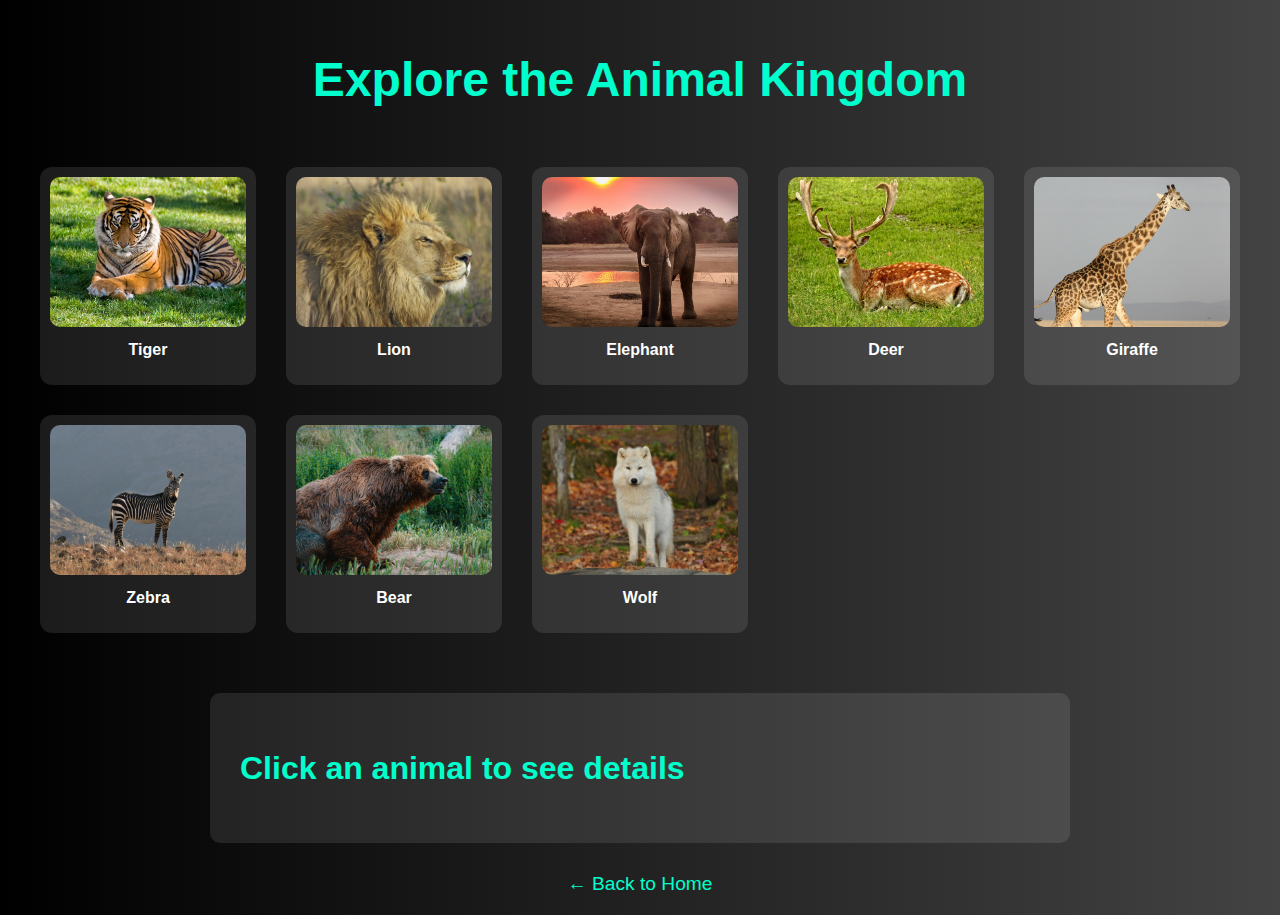
<file: animal.html>
<!DOCTYPE html>
<html lang="en">
<head>
  <meta charset="UTF-8">
  <title>Animals - Nature World</title>
  <link rel="stylesheet" href="animal.css">
</head>
<body class="animal-body">

  <div class="animal-container">
    <h1 class="animal-title">Explore the Animal Kingdom</h1>
    
    <div class="animal-grid">
      <!-- Animal cards -->
      <div class="animal-card" onclick="showInfo('tiger')">
        <img src="tiger.jpg" alt="Tiger">
        <p>Tiger</p>
      </div>
      <div class="animal-card" onclick="showInfo('lion')">
        <img src="lion.jpg" alt="Lion">
        <p>Lion</p>
      </div>
      <div class="animal-card" onclick="showInfo('elephant')">
        <img src="elephant.jpg" alt="Elephant">
        <p>Elephant</p>
      </div>
      <div class="animal-card" onclick="showInfo('deer')">
        <img src="deer.jpg" alt="Deer">
        <p>Deer</p>
      </div>
      <div class="animal-card" onclick="showInfo('giraffe')">
        <img src="giraff.jpg" alt="Giraffe">
        <p>Giraffe</p>
      </div>
      <div class="animal-card" onclick="showInfo('zebra')">
        <img src="zebra.jpg" alt="Zebra">
        <p>Zebra</p>
      </div>
      <div class="animal-card" onclick="showInfo('bear')">
        <img src="bear.jpg" alt="Bear">
        <p>Bear</p>
      </div>
      <div class="animal-card" onclick="showInfo('wolf')">
        <img src="wolf.jpg" alt="Wolf">
        <p>Wolf</p>
      </div>
    </div>

    <div id="animal-info-box">
      <h2 id="animal-name">Click an animal to see details</h2>
      <p id="animal-description"></p>
    </div>
    
    <a href="index.html" class="back-link">← Back to Home</a>
  </div>

  <script src="animal.js"></script>
</body>
</html>
</file>
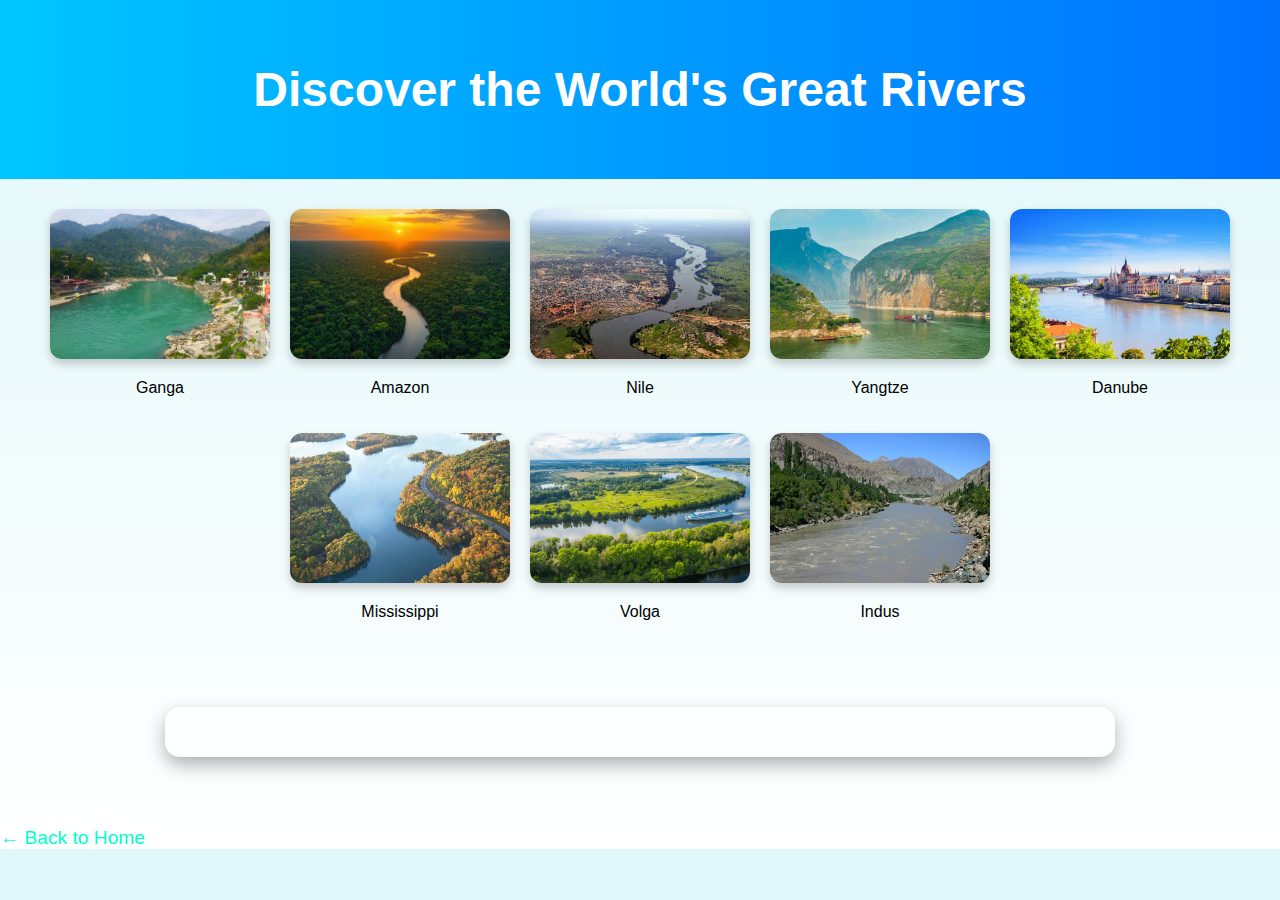
<file: river.html>
<!DOCTYPE html>
<html lang="en">
<head>
  <meta charset="UTF-8" />
  <meta name="viewport" content="width=device-width, initial-scale=1.0"/>
  <title>Rivers of the World</title>
  <link rel="stylesheet" href="river.css" />
</head>
<body>

  <header>
    <h1>Discover the World's Great Rivers</h1>
  </header>

  <main class="river-gallery">
    <div class="river" onclick="showRiverInfo('ganga')">
      <img src="ganga.jpg" alt="Ganga River">
      <p>Ganga</p>
    </div>
    <div class="river" onclick="showRiverInfo('amazon')">
      <img src="amazon.jpg" alt="Amazon River">
      <p>Amazon</p>
    </div>
    <div class="river" onclick="showRiverInfo('nile')">
      <img src="nile.jpg" alt="Nile River">
      <p>Nile</p>
    </div>
    <div class="river" onclick="showRiverInfo('yangtze')">
      <img src="yangtze.jpg" alt="Yangtze River">
      <p>Yangtze</p>
    </div>
    <div class="river" onclick="showRiverInfo('danube')">
      <img src="danube.jpg" alt="Danube River">
      <p>Danube</p>
    </div>
    <div class="river" onclick="showRiverInfo('mississippi')">
      <img src="mississippi.jpg" alt="Mississippi River">
      <p>Mississippi</p>
    </div>
    <div class="river" onclick="showRiverInfo('volga')">
      <img src="volga.jpg" alt="Volga River">
      <p>Volga</p>
    </div>
    <div class="river" onclick="showRiverInfo('indus')">
      <img src="indus.jpg" alt="Indus River">
      <p>Indus</p>
    </div>
  </main>

  <section id="river-info" class="river-description"></section>

 <a href="index.html" class="back-link">← Back to Home</a>

  <script src="river.js"></script>
</body>
</html>
</file>
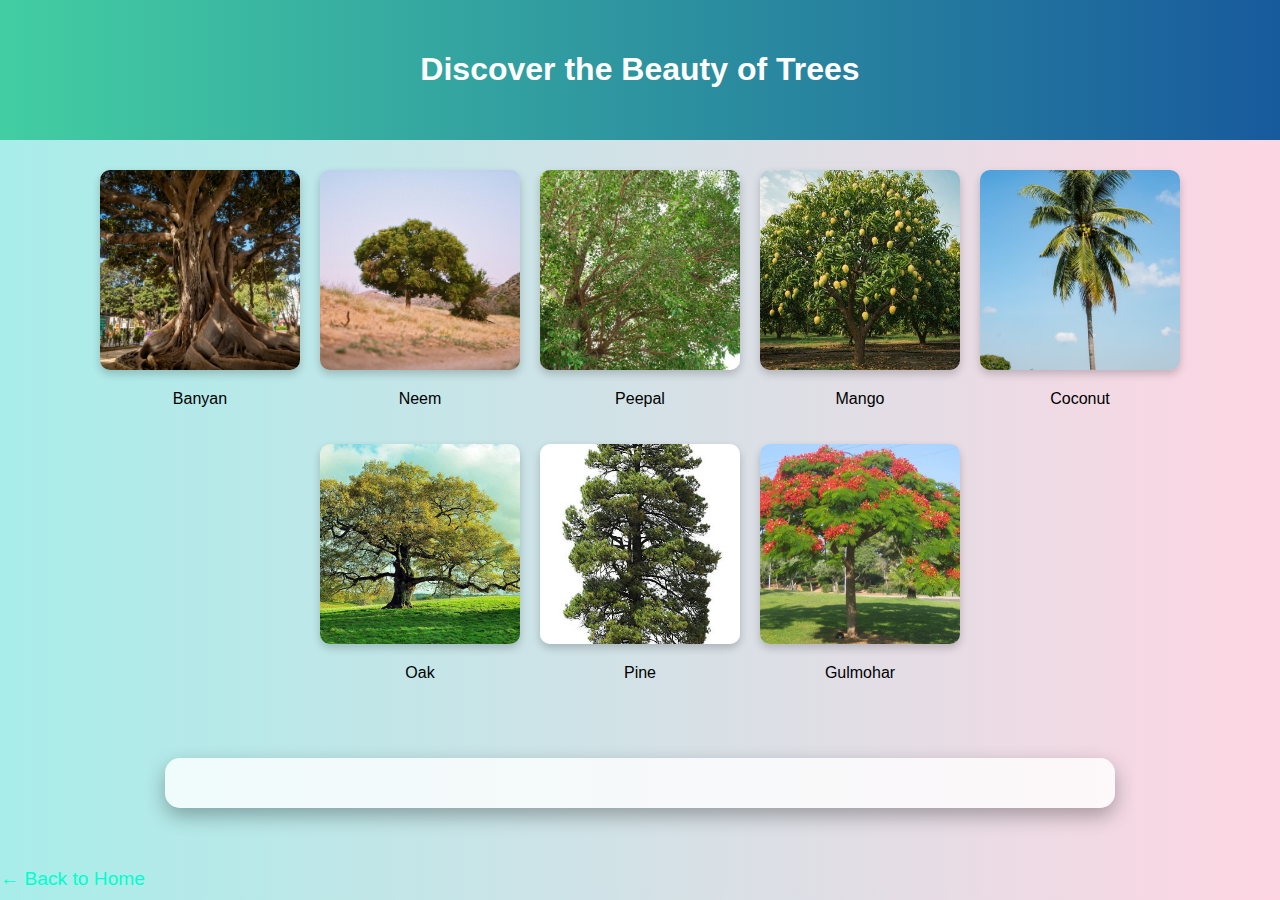
<file: trees.html>
<!DOCTYPE html>
<html lang="en">
<head>
  <meta charset="UTF-8" />
  <meta name="viewport" content="width=device-width, initial-scale=1.0"/>
  <title>Trees of Nature</title>
  <link rel="stylesheet" href="trees.css" />
</head>
<body>
  <header>
    <h1>Discover the Beauty of Trees</h1>
  </header>

  <main class="tree-gallery">
    <!-- Tree Thumbnails -->
    <div class="tree" onclick="showTreeInfo('banyan')">
      <img src="banyan.jpg" alt="Banyan Tree">
      <p>Banyan</p>
    </div>
    <div class="tree" onclick="showTreeInfo('neem')">
      <img src="neem.jpg" alt="Neem Tree">
      <p>Neem</p>
    </div>
    <div class="tree" onclick="showTreeInfo('peepal')">
      <img src="peepal.jpg" alt="Peepal Tree">
      <p>Peepal</p>
    </div>
    <div class="tree" onclick="showTreeInfo('mango')">
      <img src="mango.jpg" alt="Mango Tree">
      <p>Mango</p>
    </div>
    <div class="tree" onclick="showTreeInfo('coconut')">
      <img src="coconut.jpg" alt="Coconut Tree">
      <p>Coconut</p>
    </div>
    <div class="tree" onclick="showTreeInfo('oak')">
      <img src="oak.jpg" alt="Oak Tree">
      <p>Oak</p>
    </div>
    <div class="tree" onclick="showTreeInfo('pine')">
      <img src="pine.jpg" alt="Pine Tree">
      <p>Pine</p>
    </div>
    <div class="tree" onclick="showTreeInfo('gulmohar')">
      <img src="gulmohar.jpg" alt="Gulmohar Tree">
      <p>Gulmohar</p>
    </div>
  </main>

  <section id="tree-info" class="tree-description"></section>

   <a href="index.html" class="back-link">← Back to Home</a>

  <script src="trees.js"></script>
</body>
</html>
</file>
<file: animal.css>
.animal-body {
  margin: 0;
  background: linear-gradient(to right, #000000, #434343);
  color: white;
  font-family: 'Segoe UI', sans-serif;
  padding: 20px;
}

.animal-container {
  max-width: 1200px;
  margin: auto;
  text-align: center;
}

.animal-title {
  font-size: 3em;
  margin-bottom: 40px;
  color: #00ffcc;
}

.animal-grid {
  display: grid;
  grid-template-columns: repeat(auto-fit, minmax(180px, 1fr));
  gap: 30px;
  padding: 20px 0;
}

.animal-card {
  background-color: rgba(255, 255, 255, 0.1);
  border-radius: 12px;
  padding: 10px;
  transition: transform 0.3s ease;
  cursor: pointer;
}

.animal-card img {
  width: 100%;
  height: 150px;
  object-fit: cover;
  border-radius: 10px;
  transition: transform 0.3s ease;
}

.animal-card:hover img {
  transform: scale(1.1);
}

.animal-card p {
  margin-top: 10px;
  font-weight: bold;
  color: #ffffff;
}

#animal-info-box {
  margin-top: 40px;
  background-color: rgba(255,255,255,0.1);
  padding: 30px;
  border-radius: 10px;
  text-align: left;
  max-width: 800px;
  margin-left: auto;
  margin-right: auto;
}

#animal-name {
  font-size: 2em;
  color: #00ffcc;
}

#animal-description {
  font-size: 1.2em;
  line-height: 1.6em;
  margin-top: 15px;
}

.back-link {
  display: inline-block;
  margin-top: 30px;
  color: #00ffcc;
  text-decoration: none;
  font-size: 1.2em;
}
</file>
<file: river.css>
body {
  font-family: 'Segoe UI', sans-serif;
  margin: 0;
  padding: 0;
  background: linear-gradient(to bottom, #e0f7fa, #ffffff);
}

header {
  text-align: center;
  padding: 30px;
  background: linear-gradient(to right, #00c6ff, #0072ff);
  color: white;
  font-size: 24px;
}

.river-gallery {
  display: flex;
  flex-wrap: wrap;
  justify-content: center;
  gap: 20px;
  padding: 30px;
}

.river {
  text-align: center;
  cursor: pointer;
  transition: transform 0.3s ease;
}

.river img {
  width: 220px;
  height: 150px;
  object-fit: cover;
  border-radius: 12px;
  box-shadow: 0 5px 10px rgba(0,0,0,0.2);
}

.river:hover {
  transform: scale(1.08);
}

.river-description {
  max-width: 900px;
  margin: 40px auto;
  background: #ffffffcc;
  padding: 25px;
  border-radius: 15px;
  box-shadow: 0 8px 18px rgba(0,0,0,0.3);
  font-size: 18px;
  color: #1a1a1a;
  line-height: 1.8;
}
.back-link {
  display: inline-block;
  margin-top: 30px;
  color: #00ffcc;
  text-decoration: none;
  font-size: 1.2em;
}
</file>
<file: trees.css>
body {
  font-family: Arial, sans-serif;
  background: linear-gradient(to right, #a8edea, #fed6e3);
  margin: 0;
  padding: 0;
}

header {
  text-align: center;
  padding: 30px;
  background: linear-gradient(to right, #43cea2, #185a9d);
  color: white;
}

.tree-gallery {
  display: flex;
  flex-wrap: wrap;
  justify-content: center;
  gap: 20px;
  padding: 30px;
}

.tree {
  text-align: center;
  cursor: pointer;
  transition: transform 0.3s ease;
}

.tree img {
  width: 200px;
  height: 200px;
  object-fit: cover;
  border-radius: 10px;
  box-shadow: 0 4px 8px rgba(0,0,0,0.2);
}

.tree:hover {
  transform: scale(1.1);
}

.tree-description {
  margin: 30px auto;
  max-width: 900px;
  background: #ffffffcc;
  padding: 25px;
  border-radius: 15px;
  box-shadow: 0 8px 20px rgba(0, 0, 0, 0.3);
  font-size: 18px;
  line-height: 1.8;
  color: #333;
}
.back-link {
  display: inline-block;
  margin-top: 30px;
  color: #00ffcc;
  text-decoration: none;
  font-size: 1.2em;
}
</file>
